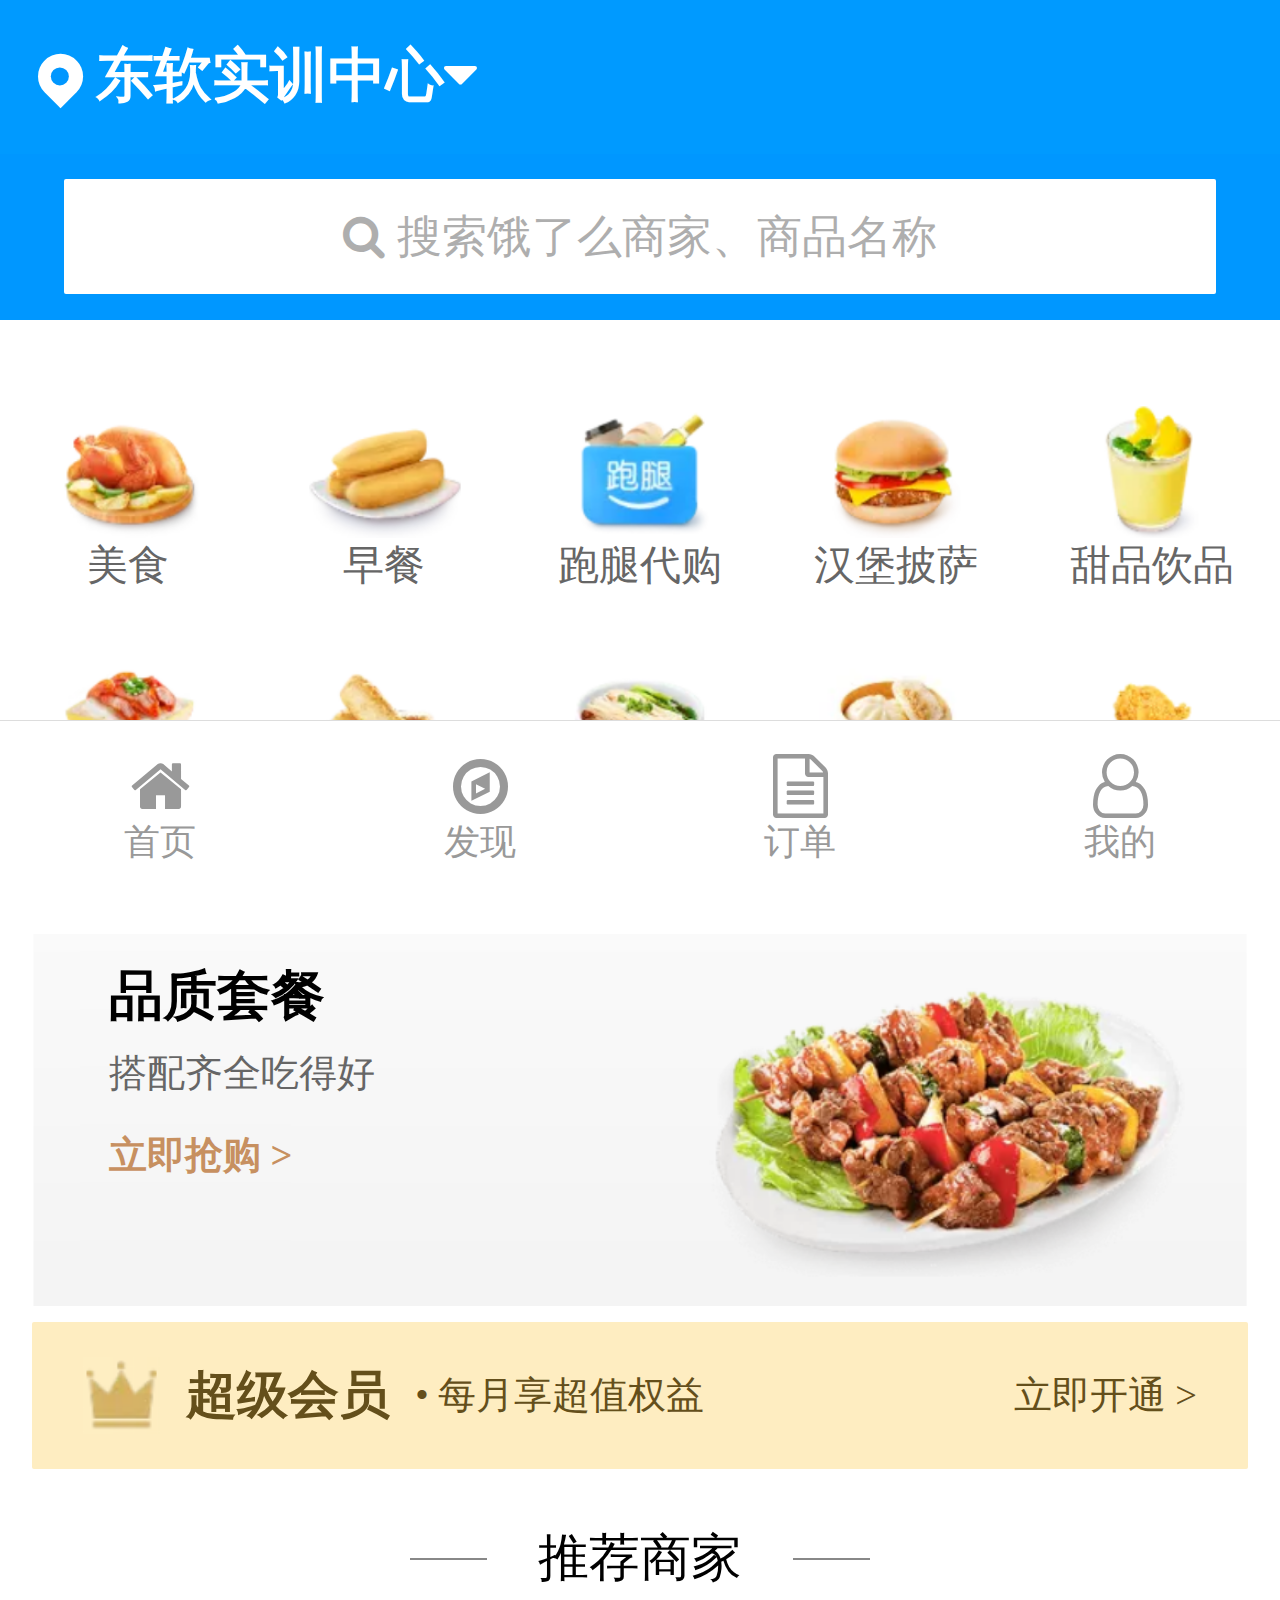
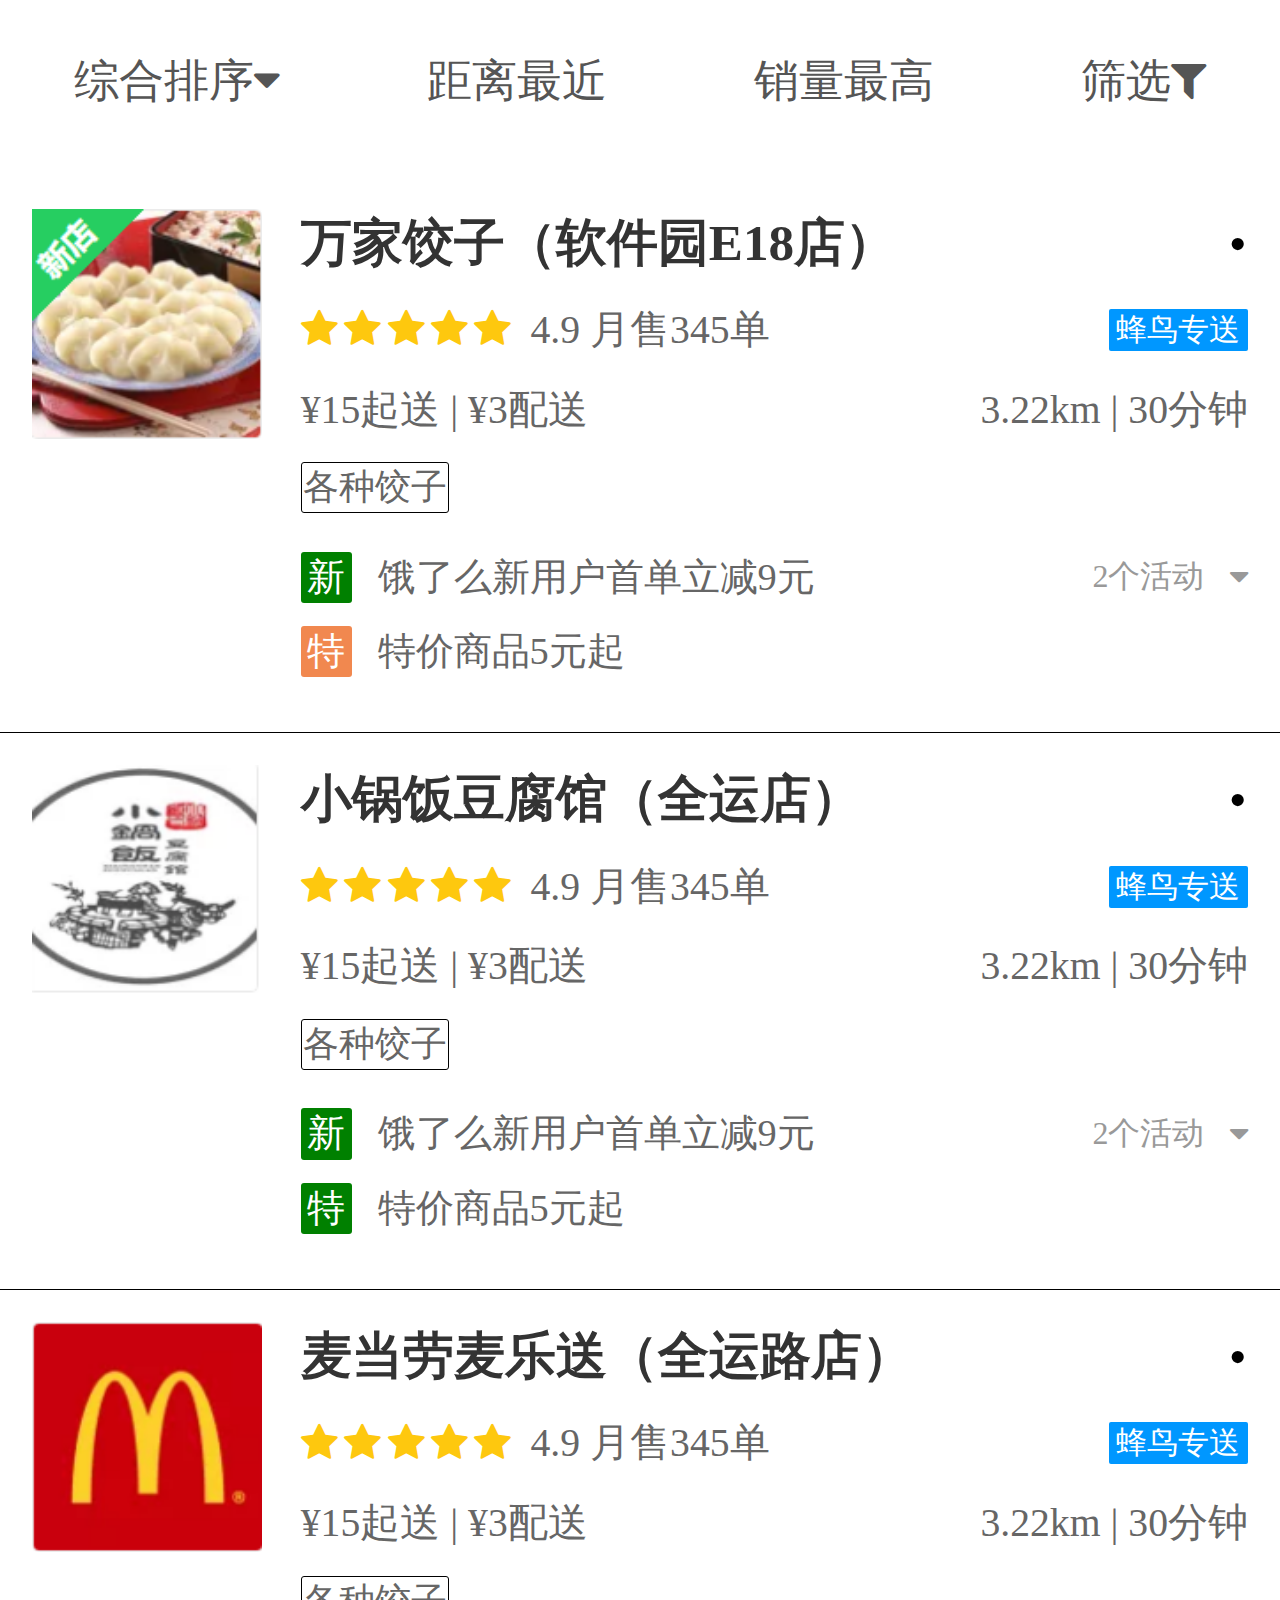
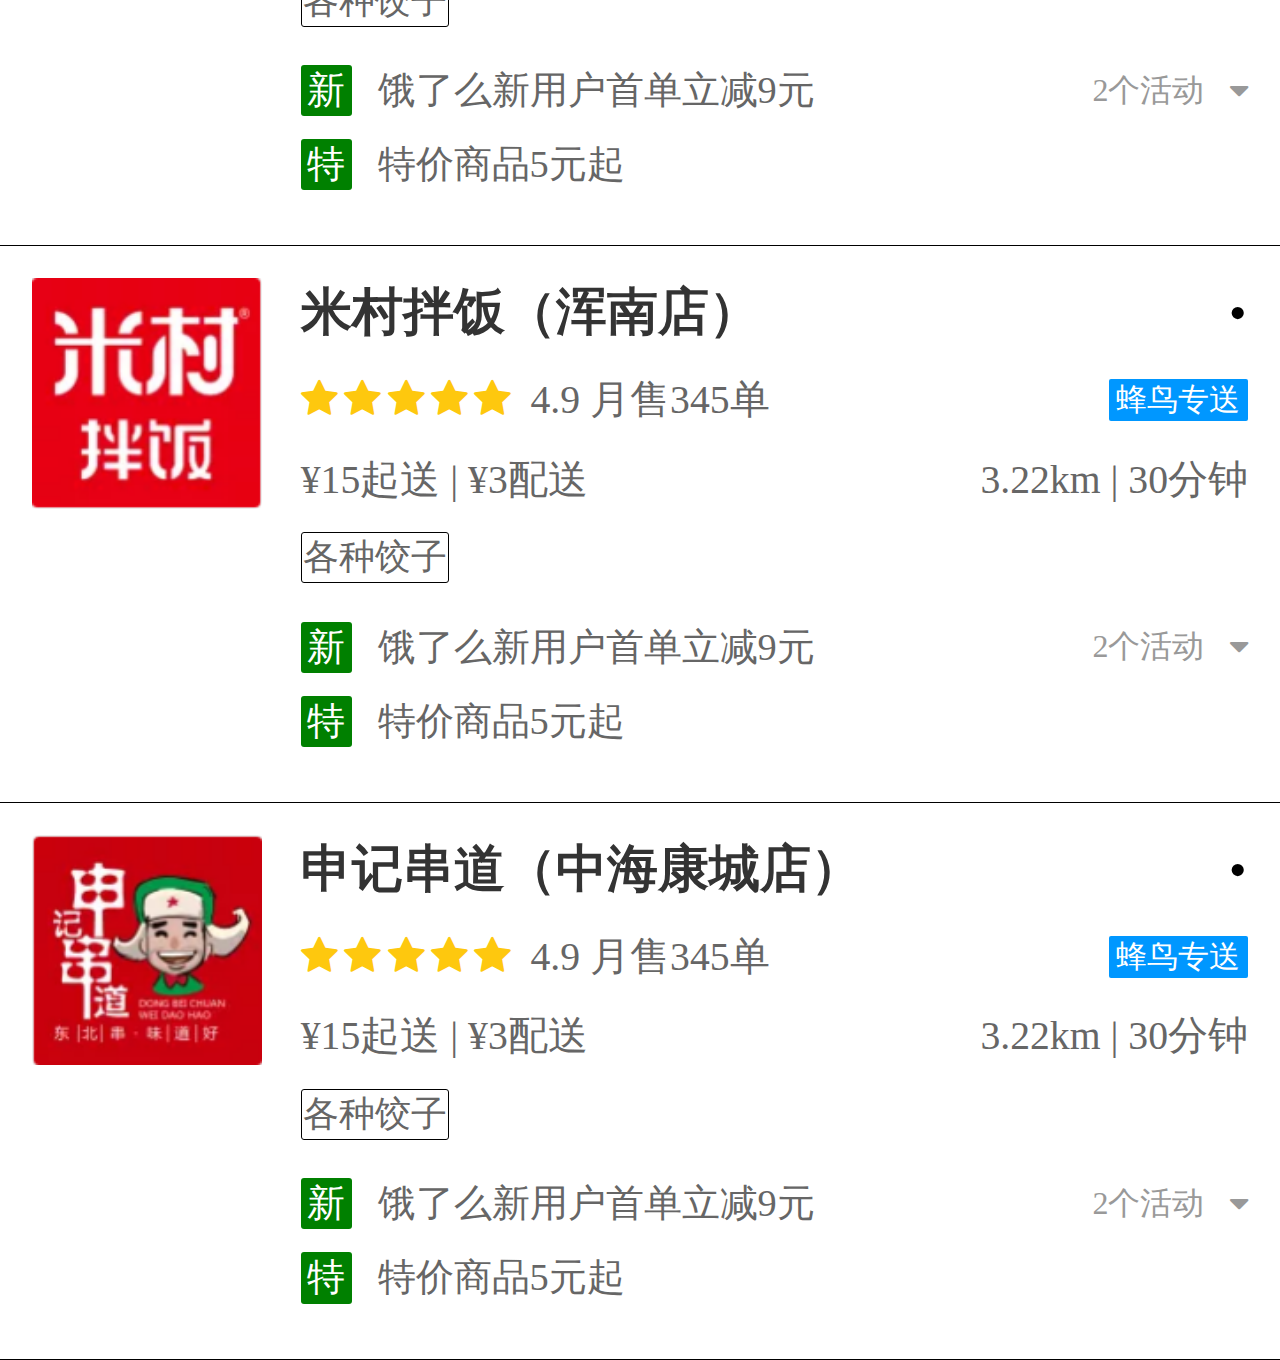
<file: index.html>
<!DOCTYPE html>
<html lang="en">
<head>
    <meta charset="UTF-8">
    <title>饿了么首页</title>
    <meta name="viewport" content="width=device-width,initial-scale=1">
    <link rel="stylesheet" href="framework/font-awesome/css/font-awesome.min.css">
    <link rel="stylesheet" href="framework/reset.css">
    <link rel="stylesheet" href="framework/icon.css">
    <link rel="stylesheet" href="css/index.css">
    <script src="js/index.js"></script>

</head>
<body>
<!--总容器-->
<div class="wrapper">
    <!--header部分-->
    <header>
        <div class="icon-location-box">
            <div class="icon-location">

            </div>
        </div>
        <div class="location-text">
            东软实训中心<i class="fa fa-caret-down"></i>
        </div>
    </header>
    <!--search-->
    <div class="search">
        <div class="search-fixxed-top " id="search-fixxed-box">
            <div class="search-box">
                <i class="fa fa-search"></i>搜索饿了么商家、商品名称
            </div>
        </div>
    </div>
    <!-- 点餐分类部分 -->
    <ul class="foodtype">
        <li onclick="location.href='businessList.html'">
            <img src="img/dcfl01.png">
            <p>美食</p>
        </li>
        <li onclick="location.href='businessList.html'">
            <img src="img/dcfl02.png">
            <p>早餐</p>
        </li>
        <li onclick="location.href='businessList.html'">
            <img src="img/dcfl03.png">
            <p>跑腿代购</p>
        </li>
        <li onclick="location.href='businessList.html'">
            <img src="img/dcfl04.png">
            <p>汉堡披萨</p>
        </li>
        <li onclick="location.href='businessList.html'">
            <img src="img/dcfl05.png">
            <p>甜品饮品</p>
        </li>
        <li onclick="location.href='businessList.html'">
            <img src="img/dcfl06.png">
            <p>速食简餐</p>
        </li>
        <li onclick="location.href='businessList.html'">
            <img src="img/dcfl07.png">
            <p>地方小吃</p>
        </li>
        <li onclick="location.href='businessList.html'">
            <img src="img/dcfl08.png">
            <p>米粉面馆</p>
        </li>
        <li onclick="location.href='businessList.html'">
            <img src="img/dcfl09.png">
            <p>包子粥铺</p>
        </li>
        <li onclick="location.href='businessList.html'">
            <img src="img/dcfl10.png">
            <p>炸鸡炸串</p>
        </li>
    </ul>
    <!-- 横幅广告部分 -->
    <div class="banner">
        <h3>品质套餐</h3>
        <p>搭配齐全吃得好</p>
        <a>立即抢购 &gt;</a>
    </div>

    <!-- 超级会员部分 -->
    <div class="supermember">
        <div class="left">
            <img src="img/super_member.png">
            <h3>超级会员</h3>
            <p>&#8226; 每月享超值权益</p>
        </div>
        <div class="right">
            立即开通 &gt;
        </div>
    </div>
    <!-- 推荐商家部分 -->
    <div class="recommend">
        <div class="recommend-line"></div>
        <p>推荐商家</p>
        <div class="recommend-line"></div>
    </div>
    <!-- 推荐方式部分 -->
    <ul class="recommendtype">
        <li>综合排序<i class="fa fa-caret-down"></i></li>
        <li>距离最近</li>
        <li>销量最高</li>
        <li>筛选<i class="fa fa-filter"></i></li>
    </ul>
    <!-- 推荐商家列表部分 -->
    <ul class="business">
        <li>
            <img src="img/sj01.png">
            <div class="business-info">
                <div class="business-info-h">
                    <h3>万家饺子（软件园E18店）</h3>
                    <div class="business-info-like">&#8226;</div>
                </div>
                <div class="business-info-star">
                    <div class="business-info-star-left">
                        <i class="fa fa-star"></i>
                        <i class="fa fa-star"></i>
                        <i class="fa fa-star"></i>
                        <i class="fa fa-star"></i>
                        <i class="fa fa-star"></i>
                        <p>4.9 月售345单</p>
                    </div>
                    <div class="business-info-star-right">
                        蜂鸟专送
                    </div>
                </div>
                <div class="business-info-delivery">
                    <p>&#165;15起送 | &#165;3配送</p>
                    <p>3.22km | 30分钟</p>
                </div>
                <div class="business-info-explain">
                    <div>各种饺子</div>
                </div>
                <div class="business-info-promotion">
                    <div class="business-info-promotion-left">
                        <div class="business-info-promotion-left-incon">新</div>
                        <p>饿了么新用户首单立减9元</p>
                    </div>
                    <div class="business-info-promotion-right">
                        <p>2个活动</p>
                        <i class="fa fa-caret-down"></i>
                    </div>
                </div>
                <div class="business-info-promotion">
                    <div class="business-info-promotion-left">
                        <div class="business-info-promotion-left-incon" style="background-color: #F1884F;">特</div>
                        <p>特价商品5元起</p>
                    </div>
                </div>
            </div>
        </li>
        <li>
            <img src="img/sj02.png">
            <div class="business-info">
                <div class="business-info-h">
                    <h3>小锅饭豆腐馆（全运店）</h3>
                    <div class="business-info-like">&#8226;</div>
                </div>
                <div class="business-info-star">
                    <div class="business-info-star-left">
                        <i class="fa fa-star"></i>
                        <i class="fa fa-star"></i>
                        <i class="fa fa-star"></i>
                        <i class="fa fa-star"></i>
                        <i class="fa fa-star"></i>
                        <p>4.9 月售345单</p>
                    </div>
                    <div class="business-info-star-right">
                        蜂鸟专送
                    </div>
                </div>
                <div class="business-info-delivery">
                    <p>&#165;15起送 | &#165;3配送</p>
                    <p>3.22km | 30分钟</p>
                </div>
                <div class="business-info-explain">
                    <div>各种饺子</div>
                </div>
                <div class="business-info-promotion">
                    <div class="business-info-promotion-left">
                        <div class="business-info-promotion-left-incon">新</div>
                        <p>饿了么新用户首单立减9元</p>
                    </div>
                    <div class="business-info-promotion-right">
                        <p>2个活动</p>
                        <i class="fa fa-caret-down"></i>
                    </div>
                </div>
                <div class="business-info-promotion">
                    <div class="business-info-promotion-left">
                        <div class="business-info-promotion-left-incon">特</div>
                        <p>特价商品5元起</p>
                    </div>
                </div>
            </div>
        </li>
        <li>
            <img src="img/sj03.png">
            <div class="business-info">
                <div class="business-info-h">
                    <h3>麦当劳麦乐送（全运路店）</h3>
                    <div class="business-info-like">&#8226;</div>
                </div>
                <div class="business-info-star">
                    <div class="business-info-star-left">
                        <i class="fa fa-star"></i>
                        <i class="fa fa-star"></i>
                        <i class="fa fa-star"></i>
                        <i class="fa fa-star"></i>
                        <i class="fa fa-star"></i>
                        <p>4.9 月售345单</p>
                    </div>
                    <div class="business-info-star-right">
                        蜂鸟专送
                    </div>
                </div>
                <div class="business-info-delivery">
                    <p>&#165;15起送 | &#165;3配送</p>
                    <p>3.22km | 30分钟</p>
                </div>
                <div class="business-info-explain">
                    <div>各种饺子</div>
                </div>
                <div class="business-info-promotion">
                    <div class="business-info-promotion-left">
                        <div class="business-info-promotion-left-incon">新</div>
                        <p>饿了么新用户首单立减9元</p>
                    </div>
                    <div class="business-info-promotion-right">
                        <p>2个活动</p>
                        <i class="fa fa-caret-down"></i>
                    </div>
                </div>
                <div class="business-info-promotion">
                    <div class="business-info-promotion-left">
                        <div class="business-info-promotion-left-incon">特</div>
                        <p>特价商品5元起</p>
                    </div>
                </div>
            </div>
        </li>
        <li>
            <img src="img/sj04.png">
            <div class="business-info">
                <div class="business-info-h">
                    <h3>米村拌饭（浑南店）</h3>
                    <div class="business-info-like">&#8226;</div>
                </div>
                <div class="business-info-star">
                    <div class="business-info-star-left">
                        <i class="fa fa-star"></i>
                        <i class="fa fa-star"></i>
                        <i class="fa fa-star"></i>
                        <i class="fa fa-star"></i>
                        <i class="fa fa-star"></i>
                        <p>4.9 月售345单</p>
                    </div>
                    <div class="business-info-star-right">
                        蜂鸟专送
                    </div>
                </div>
                <div class="business-info-delivery">
                    <p>&#165;15起送 | &#165;3配送</p>
                    <p>3.22km | 30分钟</p>
                </div>
                <div class="business-info-explain">
                    <div>各种饺子</div>
                </div>
                <div class="business-info-promotion">
                    <div class="business-info-promotion-left">
                        <div class="business-info-promotion-left-incon">新</div>
                        <p>饿了么新用户首单立减9元</p>
                    </div>
                    <div class="business-info-promotion-right">
                        <p>2个活动</p>
                        <i class="fa fa-caret-down"></i>
                    </div>
                </div>
                <div class="business-info-promotion">
                    <div class="business-info-promotion-left">
                        <div class="business-info-promotion-left-incon">特</div>
                        <p>特价商品5元起</p>
                    </div>
                </div>
            </div>
        </li>
        <li>
            <img src="img/sj05.png">
            <div class="business-info">
                <div class="business-info-h">
                    <h3>申记串道（中海康城店）</h3>
                    <div class="business-info-like">&#8226;</div>
                </div>
                <div class="business-info-star">
                    <div class="business-info-star-left">
                        <i class="fa fa-star"></i>
                        <i class="fa fa-star"></i>
                        <i class="fa fa-star"></i>
                        <i class="fa fa-star"></i>
                        <i class="fa fa-star"></i>
                        <p>4.9 月售345单</p>
                    </div>
                    <div class="business-info-star-right">
                        蜂鸟专送
                    </div>
                </div>
                <div class="business-info-delivery">
                    <p>&#165;15起送 | &#165;3配送</p>
                    <p>3.22km | 30分钟</p>
                </div>
                <div class="business-info-explain">
                    <div>各种饺子</div>
                </div>
                <div class="business-info-promotion">
                    <div class="business-info-promotion-left">
                        <div class="business-info-promotion-left-incon">新</div>
                        <p>饿了么新用户首单立减9元</p>
                    </div>
                    <div class="business-info-promotion-right">
                        <p>2个活动</p>
                        <i class="fa fa-caret-down"></i>
                    </div>
                </div>
                <div class="business-info-promotion">
                    <div class="business-info-promotion-left">
                        <div class="business-info-promotion-left-incon">特</div>
                        <p>特价商品5元起</p>
                    </div>
                </div>
            </div>
        </li>
    </ul>
    <!-- 底部菜单部分 -->
    <ul class="footer">
        <li onclick="location.href='index.html'">
            <i class="fa fa-home"></i>
            <p>首页</p>
        </li>
        <li>
            <i class="fa fa-compass"></i>
            <p>发现</p>
        </li>
        <li onclick="location.href='orderList.html'">
            <i class="fa fa-file-text-o"></i>
            <p>订单</p>
        </li>
        <li>
            <i class="fa fa-user-o"></i>
            <p>我的</p>
        </li>
    </ul>

</div>
</body>
</html>
</file>
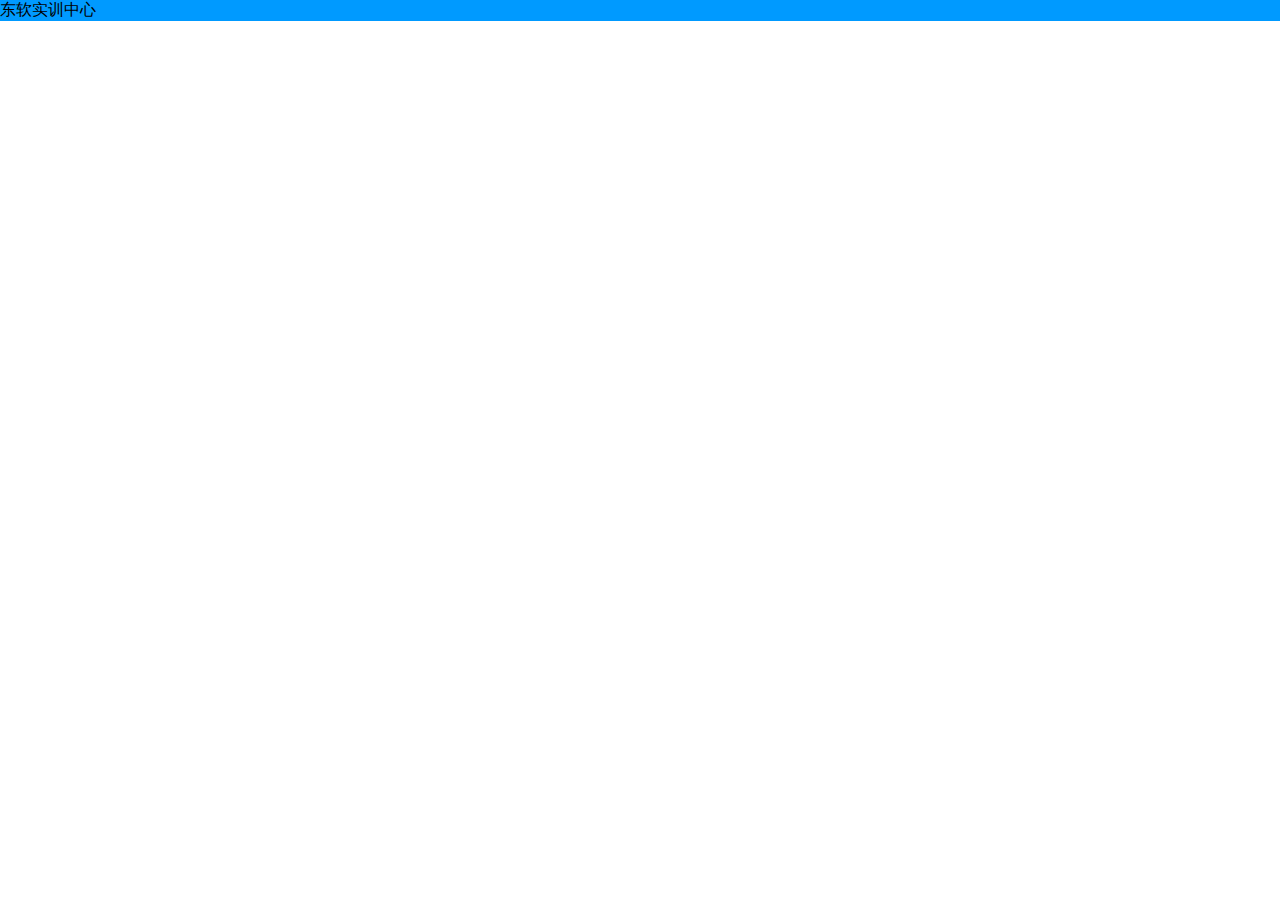
<file: eleme_web/index.html>
<!DOCTYPE html>
<html lang="en">
<head>
    <meta charset="UTF-8">
    <title>饿了么首页</title>
    <meta name="viewport" content="width=device-width,initial-scale=1">
    <link rel="stylesheet" href="framework/font-awesome/css/font-awesome.min.css">
    <link rel="stylesheet" href="framework/reset.css">
    <link rel="stylesheet" href="framework/icon.css">
    <link rel="stylesheet" href="css/index.css">

</head>
<body>
<!--总容器-->
<div class="wrapper">
    <!--header部分-->
    <header>
        <div class="icon-location-box">
            <div class="icon-location">

            </div>
        </div>
        <div class="location-text">
            东软实训中心
        </div>
    </header>
</div>
</body>
</html>
</file>
<file: framework/icon.css>
/**
 * location 定位小图标 
 * 说明：使用div标签，加上icon-location类样式即可。
 *       但需要放置在一个容器中，调整容器大小，图标能自适应容器大小。
 * 示例：
 * <div class="icon-location-box">
 *     <div class="icon-location"></div>
 * </div>
 */
.icon-location {
	position: relative;
	width: 100%;
	height: 100%;
	border-radius: 50% 50% 50% 0;
	background: #fff;
	transform: rotate(-45deg);
}
.icon-location:after {
	content: '';
	width: 40%;
	height: 40%;
	margin: 30% 0 0 29%;
	background-color: #0097FF;
	position: absolute;
	border-radius: 50%;
}
</file>
<file: css/index.css>
/*总容器*/
.wrapper {
    width: 100%;
    height: 100%;
}

/*header*/
.wrapper header {
    width: 100%;
    /*相对于视口的宽度或者高度，视口被均分为100个单位*/
    height: 12vw;
    background-color: #009AFF;
    display: flex;
    /*设置侧轴元素的排列方式(单行)*/
    align-items: center;
}

.wrapper header .icon-location-box {
    width: 3.5vw;
    height: 3.5vw;
    margin: 0 1vw 0 3vw;

}

.wrapper header .location-text {
    color: #fff;
    font-size: 4.5vw;
    font-weight: 700;
}

.wrapper header .location-text . fa-caret-down {
    margin-left: 1vw;
}

/*search*/
.wrapper .search {
    width: 100%;
    height: 13vw;
}

.wrapper .search .search-fixxed-top {
    width: 100%;
    height: 13vw;
    background-color: #0097FF;
    display: flex;
    justify-content: center;
    align-items: center;
}

.wrapper .search .search-fixxed-top .search-box {
    width: 90%;
    height: 9vw;
    background-color: #fff;
    border-radius: 2px;
    display: flex;
    justify-content: center;
    align-items: center;
    font-size: 3.5vw;
    color: #AEAEAE;
    font-family: "宋体";
    /*此样式是让文本选中状态无效*/
    user-select: none;
}

.wrapper .search .search-fixxed-top .search-box .fa-search {
    margin-right: 1vw;
}

/*点餐分类部分*/
.wrapper .foodtype {
    display: flex;
    width: 100%;
    height: 48vw;
    /*换行*/
    flex-wrap: wrap;
    justify-content: space-around;
    align-content: center;
}

.wrapper .foodtype li {
    display: flex;
    width: 18vw;
    height: 20vw;
    flex-direction: column;
    justify-content: center;
    align-items: center;
    user-select: none;
    cursor: pointer;
}

.wrapper .foodtype li img {
    width: 12vw;
    height: 10.3vw;
}

.wrapper .foodtype li p {
    font-size: 3.2vw;
    color: #666;
}

/*横幅广告部分*/
.wrapper .banner {
    width: 95%;
    height: 29vw;
    margin: 0 auto;
    /*保证背景图片充满整个盒子*/
    background-image: url('../img/index_banner.png');
    background-repeat: no-repeat;
    background-size: cover;
    padding: 2vw 6vw;
    /*没有设置这个属性，，宽和高会加上padding和border*/
    box-sizing: border-box;
}

.wrapper .banner h3 {
    font-size: 4.2vw;
    margin-bottom: 1.2vw
}

.wrapper .banner p {
    font-size: 3vw;
    color: #666;
    margin-bottom: 2.4vw;
}

.wrapper .banner a {
    font-size: 3vw;
    color: #C79060;
    font-weight: 700;
}

/*超级会员部分*/
.wrapper .supermember {
    width: 95%;
    height: 11.5vw;
    margin: 0 auto;
    background-color: #FEEDC1;
    margin-top: 1.3vw;
    border-radius: 2px;
    color: #644F1B;
    display: flex;
    justify-content: space-between;
    align-items: center;
}

.wrapper .supermember .left {
    display: flex;
    align-items: center;
    margin-left: 4vw;
    user-select: none;
}

.wrapper .supermember .left img {
    width: 6vw;
    height: 6vw;
    margin-right: 2vw;
}

.wrapper .supermember .left h3 {
    font-size: 4vw;
    margin-right: 2vw;
}

.wrapper .supermember .left p {
    font-size: 3vw;

}

.wrapper .supermember .right {
    font-size: 3vw;
    margin-right: 4vw;
    cursor: pointer;
}

/*推荐商家部分*/
.wrapper .recommend {
    width: 100%;
    height: 14vw;
    display: flex;
    justify-content: center;
    align-items: center;
}

.wrapper .recommend .recommend-line {
    width: 6vw;
    height: 0.2vw;
    background-color: #888;
}

.wrapper .recommend p {
    font-size: 4vw;
    margin: 0 4vw;
}

.wrapper .recommendtype {
    width: 100%;
    height: 5vw;
    display: flex;
    justify-content: space-around;
    align-items: center;
    margin-bottom: 5vw;
}

/*推荐方式部分*/
.wrapper .recommendtype li {
    font-size: 3.5vw;
    color: #555;
}

/*推荐商家列表部分*/
.wrapper .business {
    width: 100%;
    margin-bottom: 14vw;
}

.wrapper .business li {
    width: 100%;
    box-sizing: border-box;
    padding: 2.5vw;
    user-select: none;
    border-bottom: solid 1px #000;
    display: flex;
}

.wrapper .business li img {
    width: 18vw;
    height: 18vw;
}

.wrapper .business li .business-info {
    width: 100%;
    box-sizing: border-box;
    padding-left: 3vw;
}

.wrapper .business li .business-info .business-info-h {
    display: flex;
    justify-content: space-between;
    align-items: center;
    margin-bottom: 2vw;
}

.wrapper .business li .business-info .business-info-h h3 {
    font-size: 4vw;
    color: #333;
}

.wrapper .business li .business-info .business-info-h .business-info-like {
    width: 1.6vw;
    height: 3.4vw;
    font-size: 4vw;
    margin-left: 4vw;
    display: flex;
    justify-content: center;
    align-items: center;
}

.wrapper .business li .business-info .business-info-star {
    display: flex;
    justify-content: space-between;
    align-items: center;
    margin-bottom: 2vw;
    font-size: 3.1vw;
}

.wrapper .business li .business-info .business-info-star-left {
    display: flex;
    align-items: center;
}

.wrapper .business li .business-info .business-info-star-left .fa-star {
    color: #FEC80E;
    margin-right: 0.5vw;
}

.wrapper .business li .business-info .business-info-star-left p {
    color: #666;
    margin-left: 1vw;
}

.wrapper .business li .business-info .business-info-star .business-info-star-right {
    background-color: #0097FF;
    color: #fff;
    font-size: 2.4vw;
    border-radius: 2px;
    padding: 0 0.6vw;
}

.wrapper .business li .business-info .business-info-delivery {
    display: flex;
    justify-content: space-between;
    align-items: center;
    margin-bottom: 2vw;
    color: #666;
    font-size: 3.1vw;
}

.wrapper .business li .business-info .business-info-explain div {
    border: solid 1px #000;
    font-size: 2.8vw;
    color: #666;
    border-radius: 3px;
    padding: 0 0.1vw;
}

.wrapper .business li .business-info .business-info-explain {
    display: flex;
    align-items: center;
    margin-bottom: 3vw;
}

.wrapper .business li .business-info .business-info-promotion {
    display: flex;
    justify-content: space-between;
    align-items: center;
    margin-bottom: 1.8vw;
}

.wrapper .business li .business-info .business-info-promotion-left {
    display: flex;
    align-items: center;
}

.wrapper .business li .business-info .business-info-promotion-left .business-info-promotion-left-incon {
    width: 4vw;
    height: 4vw;
    background-color: green;
    border-radius: 3px;
    font-size: 3vw;
    color: #fff;
    display: flex;
    justify-content: center;
    align-items: center;
}

.wrapper .business li .business-info .business-info-promotion .business-info-promotion-left p {
    color: #666;
    font-size: 3vw;
    margin-left: 2vw;
}

.wrapper .business li .business-info .business-info-promotion .business-info-promotion-right {
    display: flex;
    align-items: center;
    font-size: 2.5vw;
    color: #999;

}

.wrapper .business li .business-info .business-info-promotion .business-info-promotion-right p {
    margin-right: 2vw;
}

/*底部菜单部分*/
.wrapper .footer {
    width: 100%;
    height: 14vw;
    border-top: 1px solid #DDD;
    background-color: #ffffff;
    position: fixed;
    left: 0;
    bottom: 0;
    display: flex;
    justify-content: space-around;
    align-items: center;
}

.wrapper .footer li {
    display: flex;
    flex-direction: column;
    justify-content: center;
    align-items: center;
    color: #999;
    user-select: none;
    cursor: pointer;
}

.wrapper .footer li p {
    font-size: 2.8vw;
}
.wrapper .footer li i {
    font-size: 5vw;
}
</file>
<file: eleme_web/framework/icon.css>
/**
 * location 定位小图标 
 * 说明：使用div标签，加上icon-location类样式即可。
 *       但需要放置在一个容器中，调整容器大小，图标能自适应容器大小。
 * 示例：
 * <div class="icon-location-box">
 *     <div class="icon-location"></div>
 * </div>
 */
.icon-location {
	position: relative;
	width: 100%;
	height: 100%;
	border-radius: 50% 50% 50% 0;
	background: #fff;
	transform: rotate(-45deg);
}
.icon-location:after {
	content: '';
	width: 40%;
	height: 40%;
	margin: 30% 0 0 29%;
	background-color: #0097FF;
	position: absolute;
	border-radius: 50%;
}
</file>
<file: eleme_web/css/index.css>
/*总容器*/
.wrapper {
    width: 100%;
    height: 100%;
}

/*header*/
.wrapper header {
    width: 100%;
    background-color: #009AFF;
    display: flex;
}
</file>
